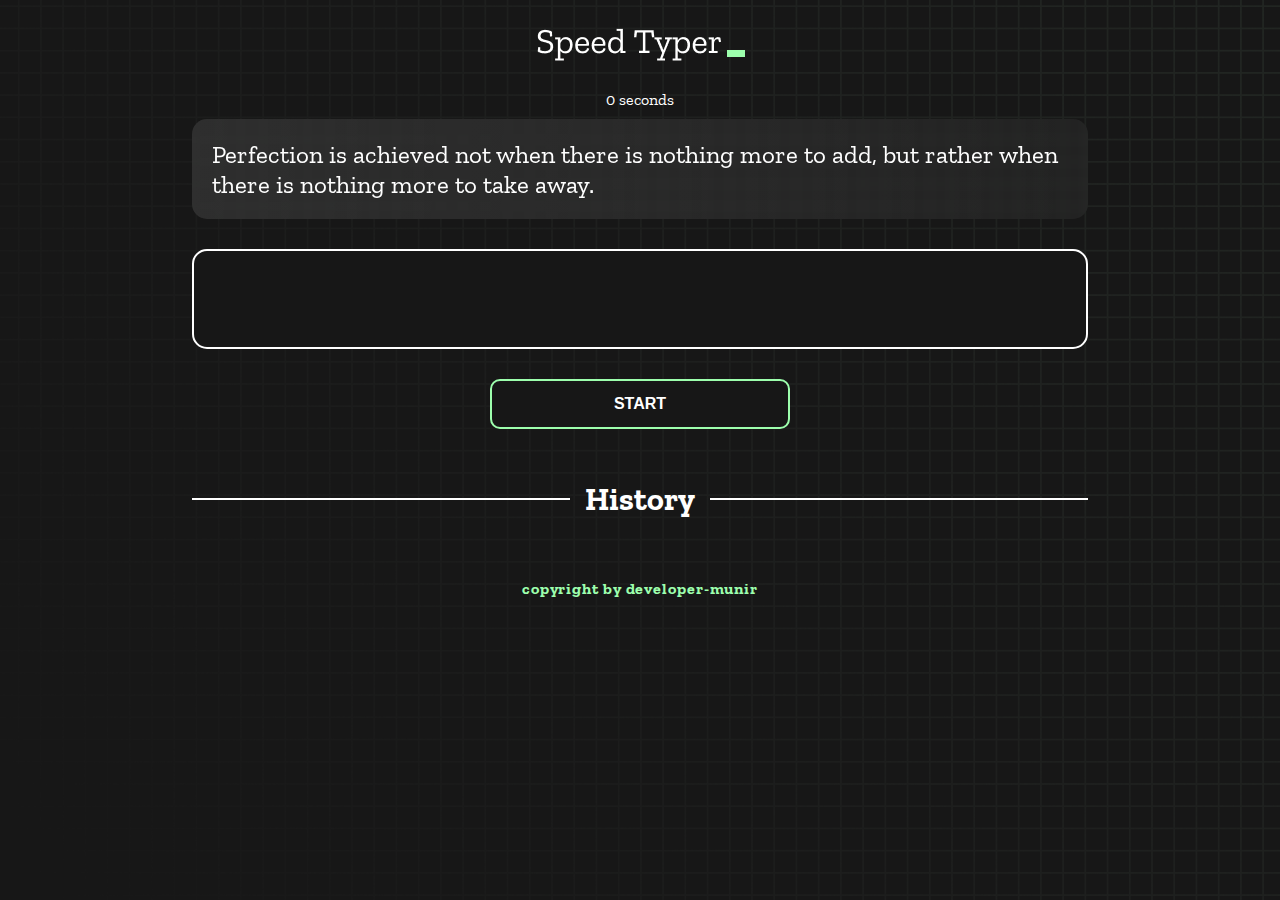
<file: index.html>
<!DOCTYPE html>
<html lang="en">
  <head>
    <meta charset="UTF-8" />
    <meta http-equiv="X-UA-Compatible" content="IE=edge" />
    <meta name="viewport" content="width=device-width, initial-scale=1.0" />
    <title>Typing Star</title>
    <link rel="stylesheet" href="styles.css" />
    <link rel="preconnect" href="https://fonts.googleapis.com" />
    <link rel="preconnect" href="https://fonts.gstatic.com" crossorigin />
    <link
      href="https://fonts.googleapis.com/css2?family=Zilla+Slab:wght@300;400;500&display=swap"
      rel="stylesheet"
    />
  </head>
  <body>
    <h1 class="title"><img src="./logo.png" /></h1>
    <div id="show-time">0 seconds</div>

    <div class="box-container">
      <div id="question"></div>

      <div id="display" class="inactive"></div>

      <div class="buttons">
        <button id="start">START</button>
      </div>

      <div class="divider-container">
        <div class="line"></div>
        <h1 class="title2">History</h1>
        <div class="line"></div>
      </div>
      <div id="histories"></div>
    </div>

    <div id="countdown"></div>
    <div id="modal-background" class="hidden"></div>
    <div id="result" class="hidden"></div>
    <!-- footer -->
    <footer class="footer">
        <strong>copyright by developer-munir</strong>
    </footer>
    <script src="./history.js"></script>
    <script src="./script.js"></script>
  </body>
</html>
</file>
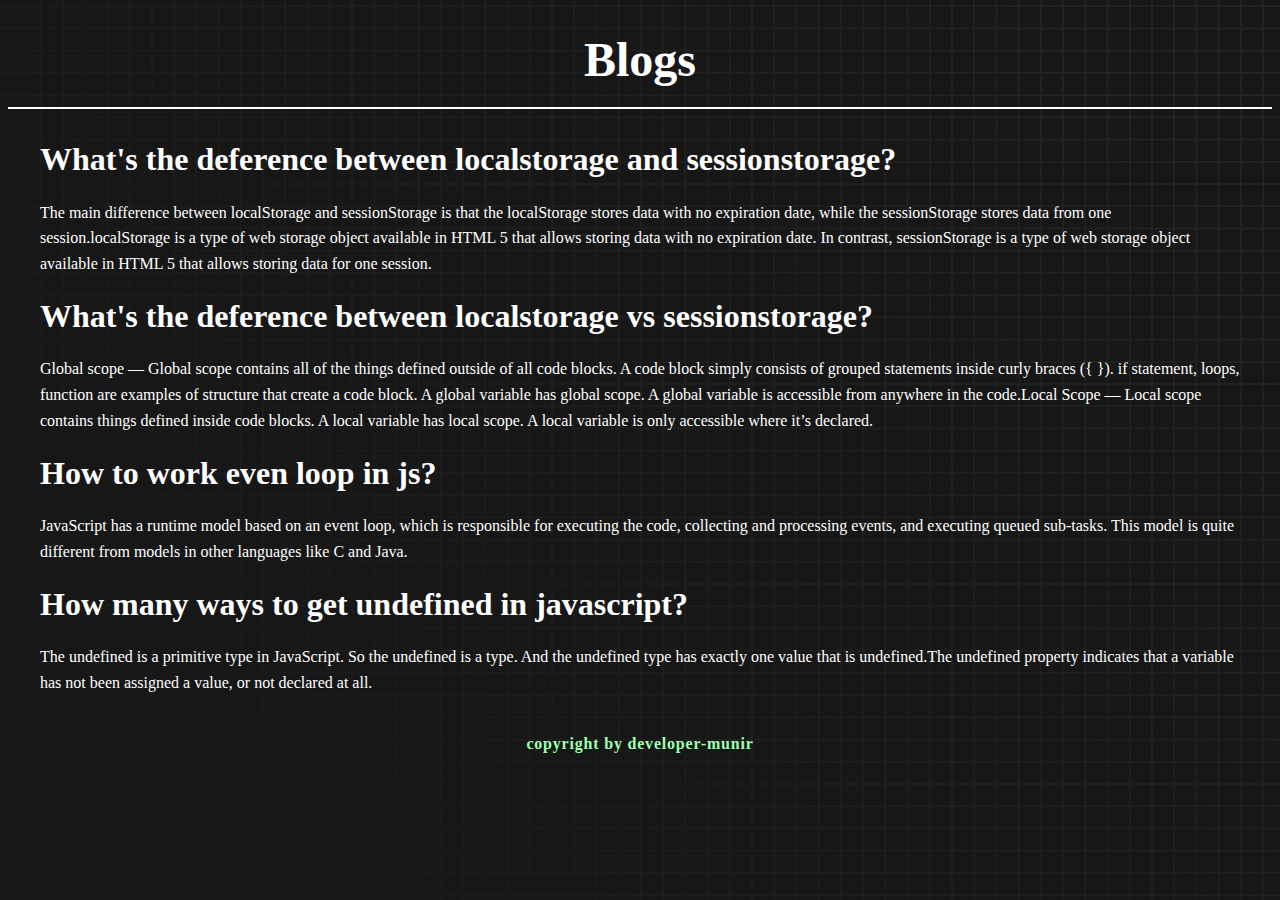
<file: blog.html>
<!DOCTYPE html>
<html lang="en">
<head>
    <meta charset="UTF-8">
    <meta http-equiv="X-UA-Compatible" content="IE=edge">
    <meta name="viewport" content="width=device-width, initial-scale=1.0">
    <title>Blog</title>
    <link rel="stylesheet" href="blog.css">
</head>
<body class="blog-page">
    <header>
        <h1>Blogs</h1>
    </header>
    <main>
        <section class="blog-container">
            <article>
                <h1 class="question">What's the deference between localstorage and sessionstorage?</h1>
                <div>
                    <p>
                        The main difference between localStorage and sessionStorage is that the localStorage stores data with no expiration date, while the sessionStorage stores data from one session.localStorage is a type of web storage object available in HTML 5 that allows storing data with no expiration date. In contrast, sessionStorage is a type of web storage object available in HTML 5 that allows storing data for one session.
                    </p>
                </div>
            </article>
            <article>
                <h1 class="question">What's the deference between localstorage vs sessionstorage?</h1>
                <div>
                    <p>
                        Global scope — Global scope contains all of the things defined outside of all code blocks. A code block simply consists of grouped statements inside curly braces ({ }). if statement, loops, function are examples of structure that create a code block. A global variable has global scope. A global variable is accessible from anywhere in the code.Local Scope — Local scope contains things defined inside code blocks. A local variable has local scope. A local variable is only accessible where it’s declared.
                    </p>
                </div>
            </article>
            <article>
                <h1 class="question">How to work even loop in js?</h1>
                <div>
                    <p>
                        JavaScript has a runtime model based on an event loop, which is responsible for executing the code, collecting and processing events, and executing queued sub-tasks. This model is quite different from models in other languages like C and Java.
                    </p>
                </div>
            </article>
            <article>
                <h1 class="question"> How many ways to get undefined in javascript?</h1>
                <div>
                    <p>
                        The undefined is a primitive type in JavaScript. So the undefined is a type. And the undefined type has exactly one value that is undefined.The undefined property indicates that a variable has not been assigned a value, or not declared at all.
                    </p>
                </div>
            </article>
        </section>
    </main>
    <footer class="footer">
        <strong>copyright by developer-munir</strong>
    </footer>
</body>

</html>
</file>
<file: styles.css>
* {
  padding: 0;
  margin: 0;
  box-sizing: border-box;
}

body {
  background-image: url("./bg.png");
  background-size: cover;
  background-position: left top;
  font-family: "Zilla Slab", serif;
  
}

.box-container {
  width: 70%;
  margin: 0 auto;
}

#question {
  display: flex;
  align-items: center;
  justify-content: center;
  color: white;
  font-size: 25px;
  border-radius: 15px;
  background: rgb(255, 255, 255);
  background: linear-gradient(
    92.49deg,
    rgba(255, 255, 255, 0.1) 0.18%,
    rgba(255, 255, 255, 0.05) 99.85%
  );
  backdrop-filter: blur(5px);
  margin-bottom: 30px;
  padding: 20px;
  max-height: 300px;
}

#display {
  min-height: 100px;
  max-height: 300px;
  padding: 20px;
  display: flex;
  flex-wrap: wrap;
  align-items: center;
  padding-left: 5rem;
  color: white;
  font-size: 32px;
  background-color: #171717;
  border: 2px solid #9dffad;
  border-radius: 15px;
}

#countdown {
  position: fixed;
  height: 100vh;
  width: 100vw;
  background-color: rgba(0, 0, 0, 0.8);
  top: 0;
  left: 0;
  display: flex;
  align-items: center;
  justify-content: center;
  font-size: 3rem;
  color: white;
  display: none;
}
#result {
  position: fixed;
  top: 50%; 
  left: 50%;
  transform: translate(-50%, -50%);
  height: 250px;
  width: 400px;
  background-color: #171717;
  border-radius: 15px;
  border: 2px solid #9dffad;
  color: white;
  text-align: center;
  padding: 2rem;
}
#show-time{
  text-align: center;
  color: white;
  margin: 10px 0;
}

.green {
  color: #9dffad;
}
.red {
  color: #eb6565;
}
.bold {
  font-weight: 700;
}
.inactive {
  border: 2px solid white !important;
}
.hidden {
  display: none;
}
.title {
  text-align: center;
  color: white;
  margin: 20px 0;
}

.divider-container {
  height: 80px;
  display: flex;
  justify-content: center;
  align-items: center;
  gap: 15px;
  margin: 0 auto;
}

.line {
  height: 2px;
  background: white;
  width: 100%;
}

.title2 {
  color: white;
  display: block;
}

.buttons {
  display: flex;
  justify-content: center;
  margin: 30px 0;
}
button {
  padding: 10px 20px;
  border: none;
  font-size: 16px;
  font-weight: bold;
  width: 300px;
  height: 50px;
  color: white;
  background-color: #171717;
  border-radius: 10px;
  border: 2px solid #9dffad;
  cursor: pointer;
}

#histories {
  display: grid;
  grid-template-columns: repeat(3,1fr);
  gap: 10px;
  margin-bottom: 20px;
}

.card {
  width: 100%;
  height: 100%;
  padding: 50px;
  align-items: center;
  padding: 20px 30px;
  color: white;
  border-radius: 15px;
  background: rgb(255, 255, 255);
  background: linear-gradient(
    92.49deg,
    rgba(255, 255, 255, 0.1) 0.18%,
    rgba(255, 255, 255, 0.05) 99.85%
  );
  backdrop-filter: blur(5px);
  margin-bottom: 30px;
  text-align: center;
}

#modal-background {
  background: rgb(255, 255, 255);
  background: linear-gradient(
    92.49deg,
    rgba(255, 255, 255, 0.1) 0.18%,
    rgba(255, 255, 255, 0.05) 99.85%
  );
  backdrop-filter: blur(5px);
  height: 100vh;
  width: 100%;
  position: fixed;
  top: 0;
}
.footer{
    text-align: center;
    padding: 20px 0;
    color: #9dffad;
    font-weight: 400;
    letter-spacing: 0.1ch;
}
@media only screen and (max-width: 700px) {
  .box-container {
    padding: 0 20px;
    width: 100%;
  }
  #histories{
    grid-template-columns: 1fr;
  }
}
</file>
<file: blog.css>
.blog-page {
  background-image: url("./bg.png");
  background-size: cover;
  background-position: left top;
  font-family: "Zilla Slab", serif;
  color: #fff;
}
header h1{
    text-align: center;
    font-size: 3rem;
    border-bottom: 2px solid;
    padding: 0 0 20px 0;
}
.blog-container{
    padding-left:2rem;
    padding-right:2rem;
    margin-bottom: 20px;
}
.question{
    font-size: 2rem;
}
div > p{
    line-height: 1.6rem;
}
.footer{
    text-align: center;
    padding: 20px 0;
    color: #9dffad;
    font-weight: 400;
    letter-spacing: 0.1ch;
}
</file>
